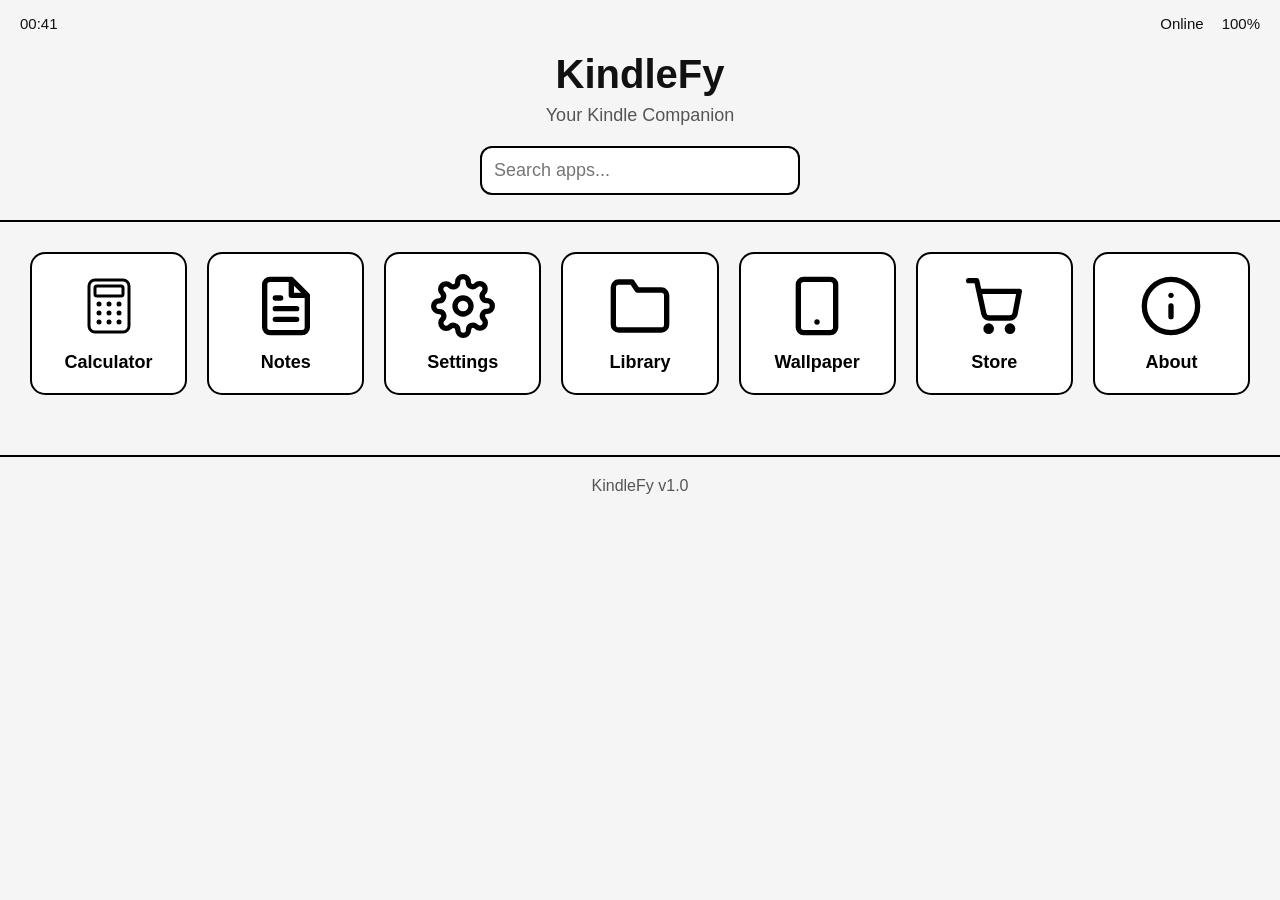
<file: index.html>
<!DOCTYPE html>
<html lang="bg">
<head>
    <meta charset="UTF-8">
    <meta name="viewport" content="width=device-width, initial-scale=1.0">
    <title>KindleFy</title>

    <link rel="manifest" href="manifest.json">
    <link rel="stylesheet" href="styles/style.css">
</head>

<body>

<header>

    <div id="status-bar">
        <span id="time">00:00</span>

        <div class="status-right">
            <span id="network">Online</span>
            <span id="battery">--%</span>
        </div>
    </div>

    <h1>KindleFy</h1>
    <p>Your Kindle Companion</p>

    <div class="search-box">
    <input
        type="text"
        id="search"
        placeholder="Search apps..."
        autocomplete="off">
</div>

</header>

<main class="apps" id="apps">

</main>

<footer>
    KindleFy v1.0
</footer>

<script src="scripts/app.js"></script>
<script src="scripts/games.js"></script>
<script src="scripts/offline.js"></script>
<script src="scripts/home.js"></script>

</body>
</html>
</file>
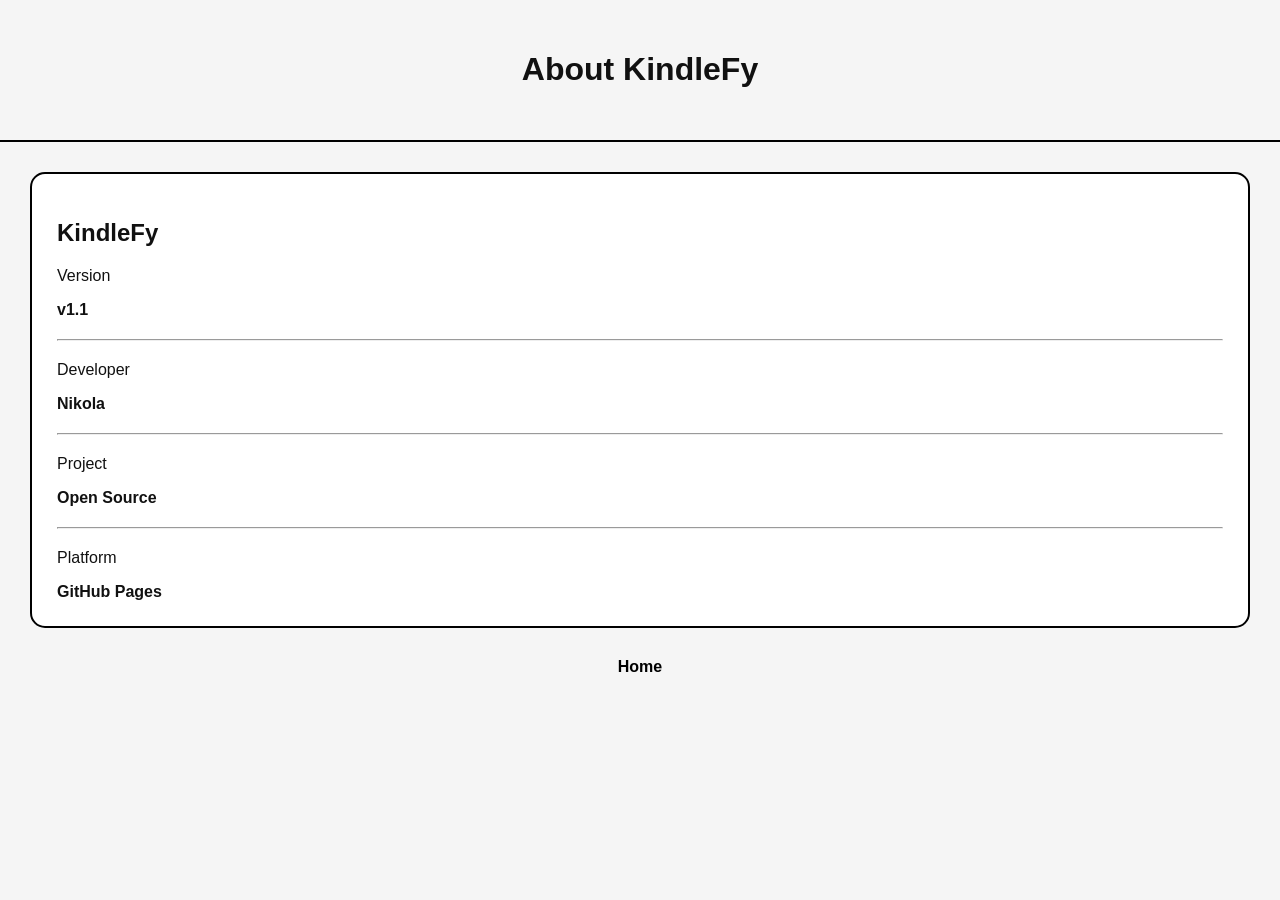
<file: apps/about/index.html>
<!DOCTYPE html>
<html lang="en">

<head>
<meta charset="UTF-8">
<meta name="viewport" content="width=device-width, initial-scale=1.0">
<title>About KindleFy</title>

<link rel="stylesheet" href="style.css">
</head>

<body>

<header>
<h1>About KindleFy</h1>
</header>

<div class="card">

<h2>KindleFy</h2>

<p>Version</p>
<strong>v1.1</strong>

<hr>

<p>Developer</p>
<strong>Nikola</strong>

<hr>

<p>Project</p>
<strong>Open Source</strong>

<hr>

<p>Platform</p>
<strong>GitHub Pages</strong>

</div>

<a class="back" href="../../index.html">Home</a>

<script src="app.js"></script>

</body>

</html>
</file>
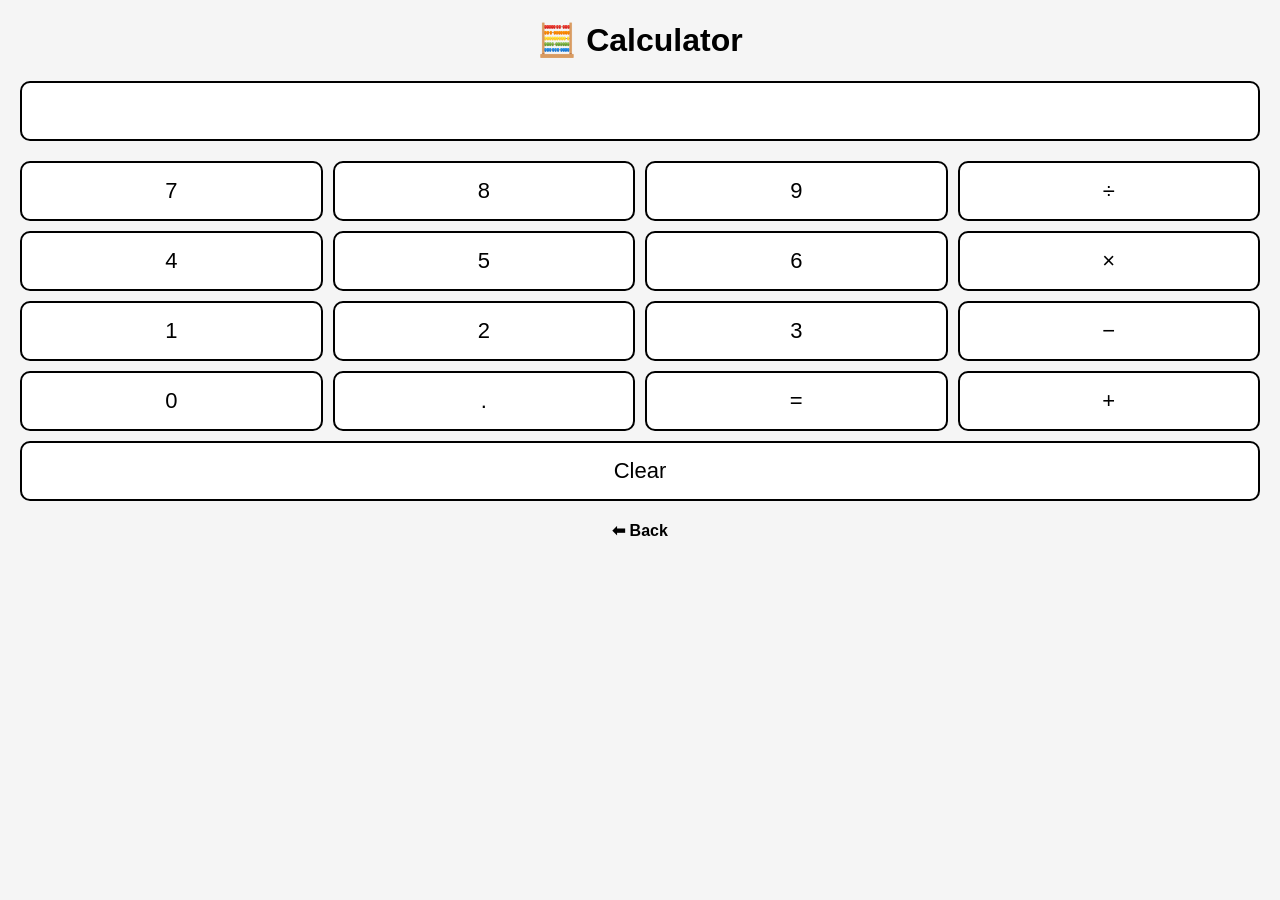
<file: apps/calculator/index.html>
<!DOCTYPE html>
<html lang="bg">
<head>
<meta charset="UTF-8">
<meta name="viewport" content="width=device-width, initial-scale=1.0">

<title>KindleFy Calculator</title>

<style>

body{
    font-family:Arial,Helvetica,sans-serif;
    background:#f5f5f5;
    margin:20px;
}

h1{
    text-align:center;
}

#display{
    width:100%;
    height:60px;
    font-size:28px;
    text-align:right;
    padding:10px;
    border:2px solid black;
    border-radius:10px;
    box-sizing:border-box;
    margin-bottom:20px;
}

.grid{
    display:grid;
    grid-template-columns:repeat(4,1fr);
    gap:10px;
}

button{
    height:60px;
    font-size:22px;
    border:2px solid black;
    border-radius:10px;
    background:white;
    cursor:pointer;
}

button:hover{
    background:#ddd;
}

.back{
    display:block;
    margin-top:20px;
    text-align:center;
    text-decoration:none;
    color:black;
    font-weight:bold;
}

</style>
</head>

<body>

<h1>🧮 Calculator</h1>

<input id="display" readonly>

<div class="grid">

<button onclick="add('7')">7</button>
<button onclick="add('8')">8</button>
<button onclick="add('9')">9</button>
<button onclick="add('/')">÷</button>

<button onclick="add('4')">4</button>
<button onclick="add('5')">5</button>
<button onclick="add('6')">6</button>
<button onclick="add('*')">×</button>

<button onclick="add('1')">1</button>
<button onclick="add('2')">2</button>
<button onclick="add('3')">3</button>
<button onclick="add('-')">−</button>

<button onclick="add('0')">0</button>
<button onclick="add('.')">.</button>
<button onclick="calculate()">=</button>
<button onclick="add('+')">+</button>

<button onclick="clearDisplay()" style="grid-column:span 4;">Clear</button>

</div>

<a class="back" href="../../index.html">⬅ Back</a>

<script>

const display=document.getElementById("display");

function add(value){
    display.value+=value;
}

function clearDisplay(){
    display.value="";
}

function calculate(){

    try{

        display.value=eval(display.value);

    }catch{

        alert("Invalid expression");

    }

}

</script>

</body>
</html>
</file>
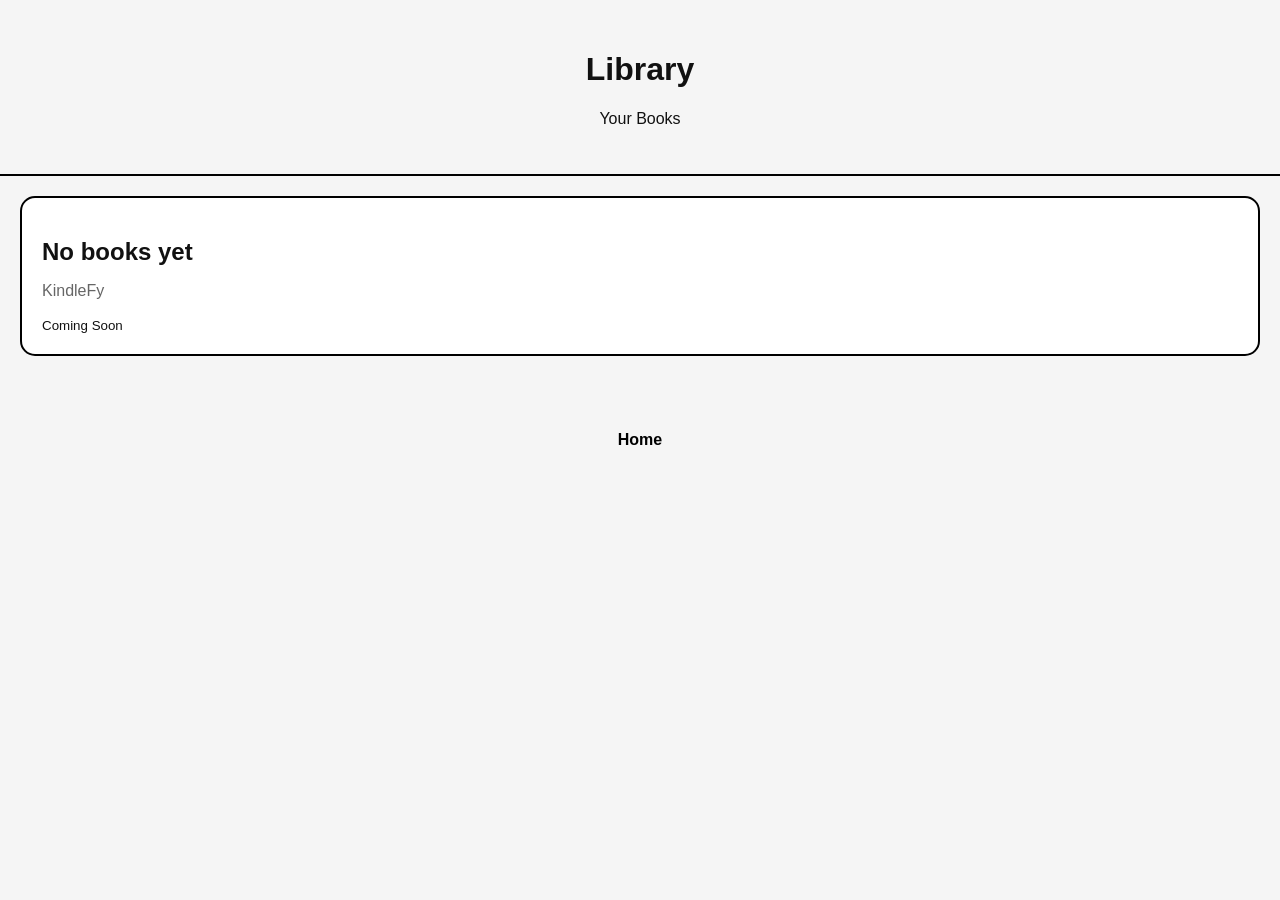
<file: apps/library/index.html>
<!DOCTYPE html>
<html lang="en">

<head>

<meta charset="UTF-8">
<meta name="viewport" content="width=device-width, initial-scale=1.0">

<title>Library</title>

<link rel="stylesheet" href="style.css">

</head>

<body>

<header>

<h1>Library</h1>

<p>Your Books</p>

</header>

<div id="library">

</div>

<footer>

<a href="../../index.html">Home</a>

</footer>

<script src="app.js"></script>

</body>

</html>
</file>
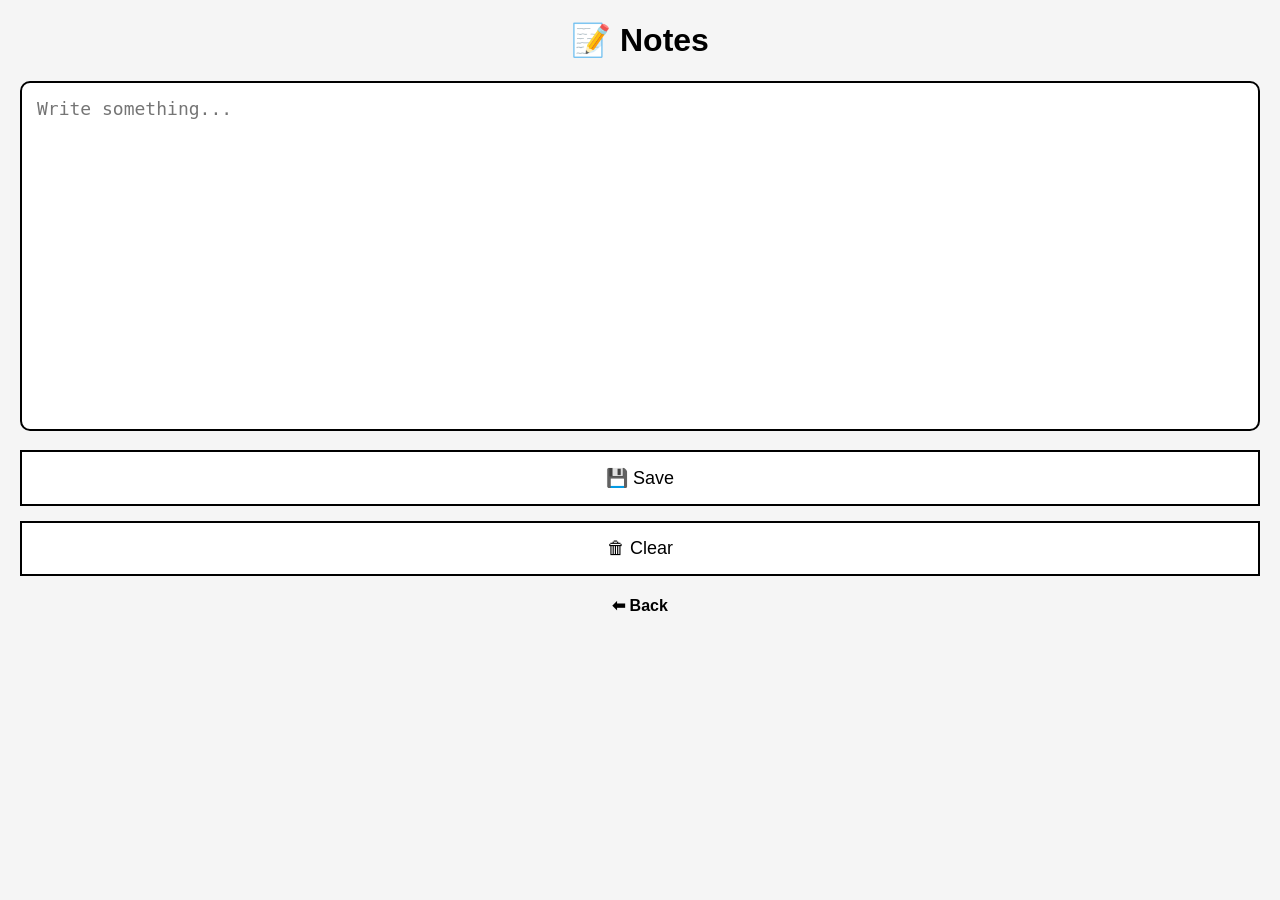
<file: apps/notes/index.html>
<!DOCTYPE html>
<html lang="bg">
<head>
<meta charset="UTF-8">
<meta name="viewport" content="width=device-width, initial-scale=1.0">

<title>KindleFy Notes</title>

<style>

body{
    font-family:Arial,Helvetica,sans-serif;
    background:#f5f5f5;
    margin:20px;
}

h1{
    text-align:center;
}

textarea{
    width:100%;
    height:350px;
    font-size:18px;
    padding:15px;
    border:2px solid black;
    border-radius:10px;
    resize:none;
    box-sizing:border-box;
}

button{
    width:100%;
    padding:15px;
    margin-top:15px;
    font-size:18px;
    border:2px solid black;
    background:white;
    cursor:pointer;
}

button:hover{
    background:#ddd;
}

a{
    display:block;
    text-align:center;
    margin-top:20px;
    text-decoration:none;
    font-weight:bold;
    color:black;
}

</style>

</head>

<body>

<h1>📝 Notes</h1>

<textarea id="notes" placeholder="Write something..."></textarea>

<button onclick="saveNotes()">💾 Save</button>

<button onclick="clearNotes()">🗑 Clear</button>

<a href="../../index.html">⬅ Back</a>

<script>

const notes=document.getElementById("notes");

notes.value=localStorage.getItem("kindlefy-notes")||"";

function saveNotes(){

localStorage.setItem("kindlefy-notes",notes.value);

alert("Notes saved!");

}

function clearNotes(){

if(confirm("Delete all notes?")){

notes.value="";

localStorage.removeItem("kindlefy-notes");

}

}

</script>

</body>
</html>
</file>
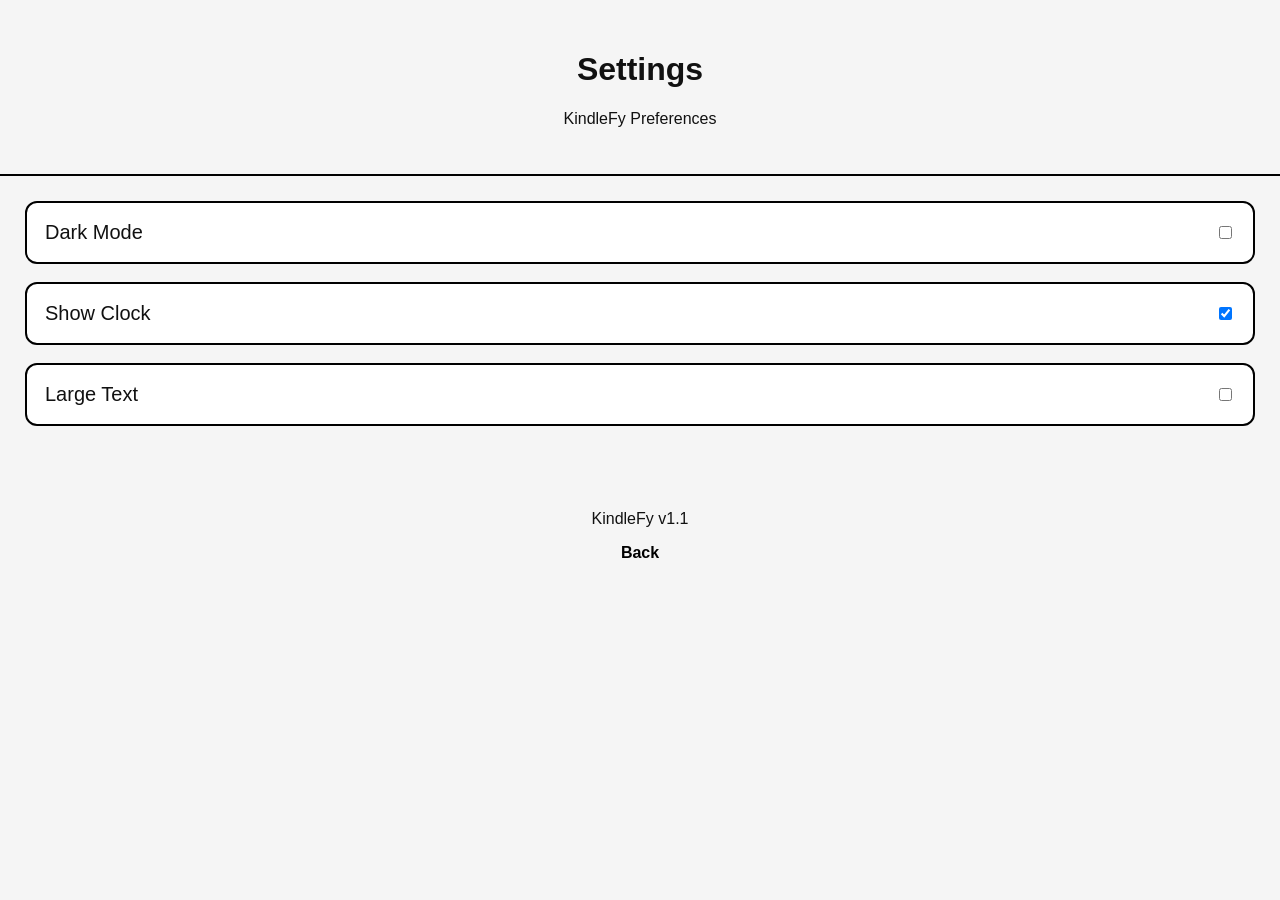
<file: apps/settings/index.html>
<!DOCTYPE html>
<html lang="en">

<head>
    <meta charset="UTF-8">
    <meta name="viewport" content="width=device-width, initial-scale=1.0">
    <title>Settings</title>

    <link rel="stylesheet" href="style.css">
</head>

<body>

<header>

<h1>Settings</h1>

<p>KindleFy Preferences</p>

</header>

<main>

<div class="setting">

    <span>Dark Mode</span>

    <input type="checkbox" id="darkMode">

</div>

<div class="setting">

    <span>Show Clock</span>

    <input type="checkbox" id="showClock" checked>

</div>

<div class="setting">

    <span>Large Text</span>

    <input type="checkbox" id="largeText">

</div>

</main>

<footer>

<p>KindleFy v1.1</p>

<a href="../../index.html">Back</a>

</footer>

<script src="app.js"></script>

</body>
</html>
</file>
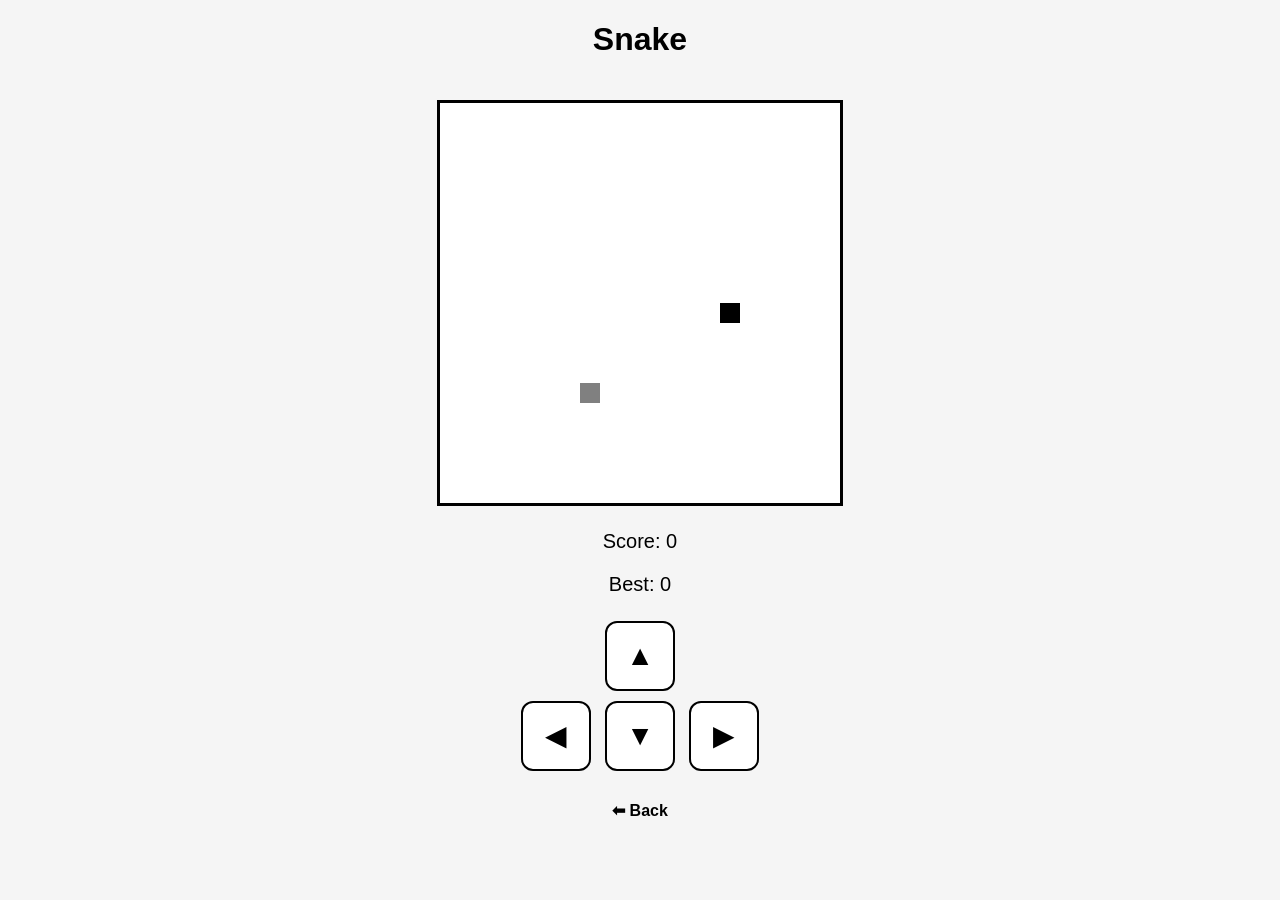
<file: apps/snake/index.html>
<!DOCTYPE html>
<html lang="en">
<head>
<meta charset="UTF-8">
<meta name="viewport" content="width=device-width, initial-scale=1.0">

<title>Snake - KindleFy</title>

<link rel="stylesheet" href="style.css">
</head>

<body>

<h1>Snake</h1>

<canvas id="game" width="400" height="400"></canvas>

<div class="info">
<p>Score: <span id="score">0</span></p>
<p>Best: <span id="best">0</span></p>
</div>

<div class="controls">

<button onclick="up()">▲</button>

<div>
<button onclick="left()">◀</button>
<button onclick="down()">▼</button>
<button onclick="right()">▶</button>
</div>

</div>

<a href="../../index.html">⬅ Back</a>

<script src="script.js"></script>

</body>
</html>
</file>
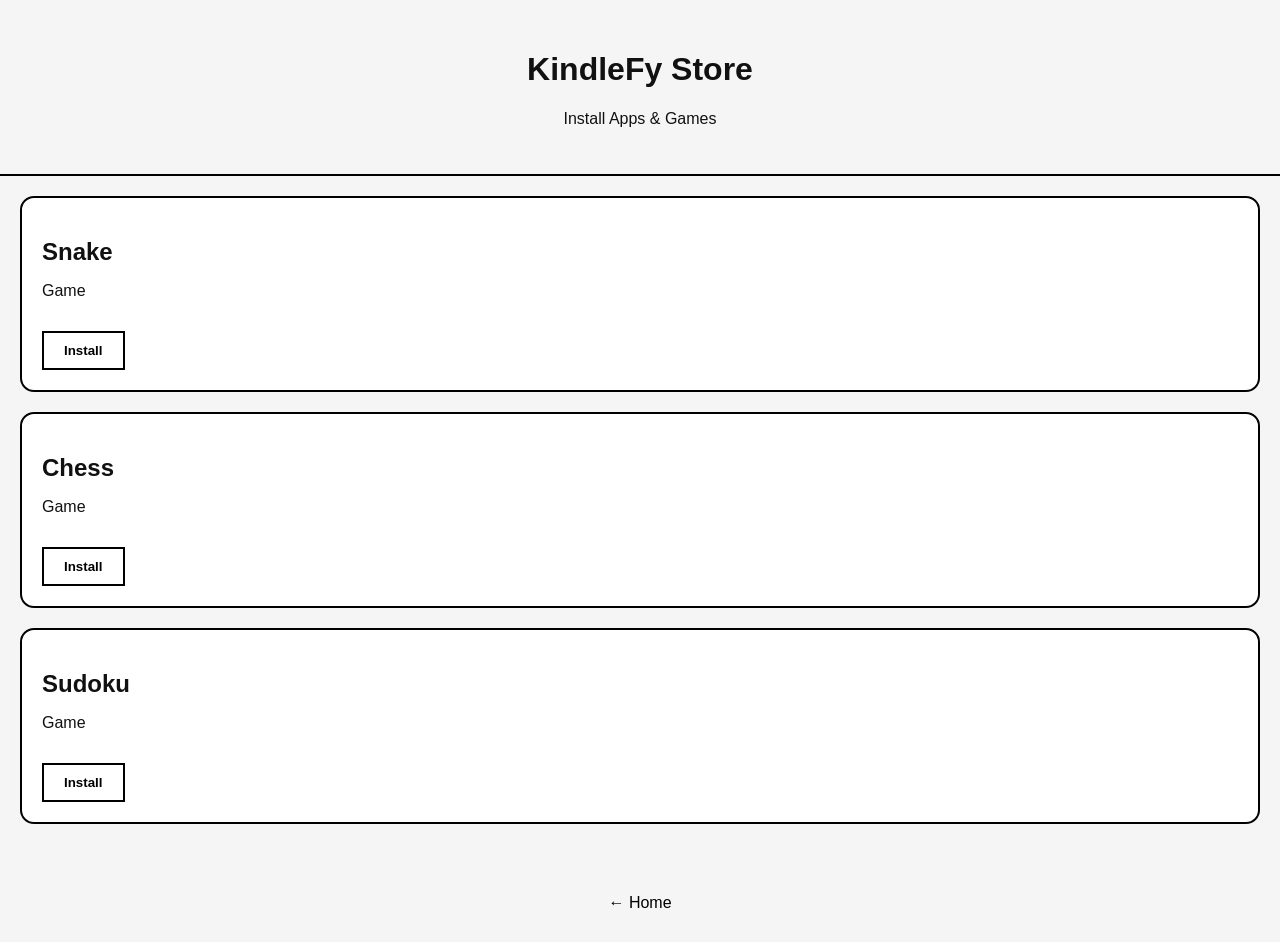
<file: apps/store/index.html>
<!DOCTYPE html>
<html lang="en">

<head>

<meta charset="UTF-8">
<meta name="viewport" content="width=device-width, initial-scale=1.0">

<title>KindleFy Store</title>

<link rel="stylesheet" href="style.css">

</head>

<body>

<header>

<h1>KindleFy Store</h1>

<p>Install Apps & Games</p>

</header>

<div id="store"></div>

<footer>

<a href="../../index.html">← Home</a>

</footer>

<script src="app.js"></script>

</body>

</html>
</file>
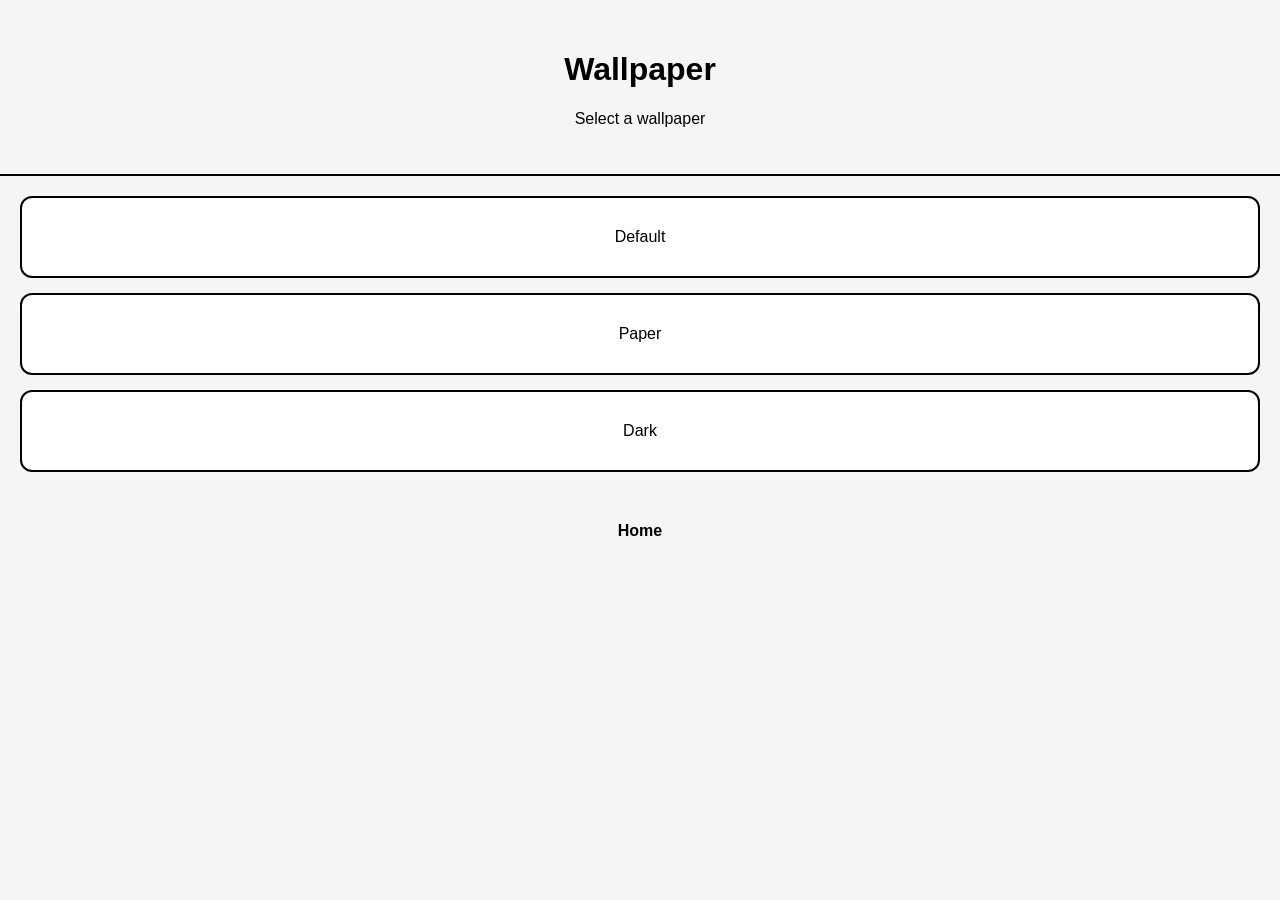
<file: apps/wallpaper/index.html>
<!DOCTYPE html>
<html lang="en">

<head>

<meta charset="UTF-8">
<meta name="viewport" content="width=device-width, initial-scale=1.0">

<title>Wallpaper</title>

<link rel="stylesheet" href="style.css">

</head>

<body>

<header>

<h1>Wallpaper</h1>

<p>Select a wallpaper</p>

</header>

<div class="wallpapers">

<div class="wallpaper" data-wallpaper="default">
Default
</div>

<div class="wallpaper" data-wallpaper="paper">
Paper
</div>

<div class="wallpaper" data-wallpaper="dark">
Dark
</div>

</div>

<a class="back" href="../../index.html">Home</a>

<script src="app.js"></script>

</body>

</html>
</file>
<file: styles/style.css>
*{
    margin:0;
    padding:0;
    box-sizing:border-box;
}

body{
    font-family:Arial, Helvetica, sans-serif;
    background:#f5f5f5;
    color:#111;
}

/* ===== Header ===== */

header{
    border-bottom:2px solid #000;
    padding:15px 20px 25px;
}

#status-bar{
    display:flex;
    justify-content:space-between;
    align-items:center;
    font-size:15px;
    margin-bottom:20px;
}

.status-right{
    display:flex;
    gap:18px;
}

header h1{
    text-align:center;
    font-size:40px;
}

header p{
    text-align:center;
    margin-top:8px;
    font-size:18px;
    color:#555;
}

/* ===== Apps ===== */

.apps{
    display:grid;
    grid-template-columns:repeat(auto-fit,minmax(120px,1fr));
    gap:20px;
    padding:30px;
}

.app{
    background:white;
    border:2px solid black;
    border-radius:15px;
    padding:20px;
    text-align:center;
    text-decoration:none;
    color:black;
    transition:.2s;
}

.app:hover{
    background:#e5e5e5;
}

.app img{
    width:64px;
    height:64px;
    margin-bottom:10px;
}

.app span{
    display:block;
    font-size:18px;
    font-weight:bold;
}

/* ===== Footer ===== */

footer{
    text-align:center;
    padding:20px;
    border-top:2px solid black;
    margin-top:30px;
    color:#555;
}

/* ===== Mobile / Kindle ===== */

@media(max-width:700px){

    header h1{
        font-size:30px;
    }

    header p{
        font-size:16px;
    }

    #status-bar{
        font-size:13px;
    }

    .apps{
        grid-template-columns:repeat(2,1fr);
    }
    }
/* ===== Search ===== */

.search-box{
    display:flex;
    justify-content:center;
    margin-top:20px;
}

.search-box input{

    width:320px;
    max-width:90%;

    padding:12px;

    font-size:18px;

    border:2px solid black;

    border-radius:12px;

    background:white;

    outline:none;

}

.search-box input:focus{

    background:#ececec;

}

/* ===== Dark Mode ===== */

body.dark{

    background:#111;

    color:white;

}

body.dark header{

    border-bottom:2px solid white;

}

body.dark footer{

    border-top:2px solid white;

    color:#ddd;

}

body.dark .app{

    background:#222;

    color:white;

    border-color:white;

}

body.dark .app:hover{

    background:#333;

}

body.dark .search-box input{

    background:#222;

    color:white;

    border-color:white;

}

/* ===== Large Text ===== */

body.large-text{

    font-size:120%;

}

body.large-text .app span{

    font-size:22px;

}

/* ===== Dark Wallpaper Theme ===== */

body.dark-wallpaper{

    background:#111;
    color:white;

}

body.dark-wallpaper .app{

    background:#222;
    border-color:white;

}

body.dark-wallpaper .app span{

    color:white;

}

body.dark-wallpaper h1,
body.dark-wallpaper h2,
body.dark-wallpaper p,
body.dark-wallpaper a{

    color:white;

}

body.dark-wallpaper .search-box input{

    background:#222;
    color:white;
    border:2px solid white;

}

body.dark-wallpaper .search-box input::placeholder{

    color:#ccc;

}

body.dark-wallpaper .app img{
    filter: invert(1);
}

body.dark-wallpaper #status-bar,
body.dark-wallpaper header p,
body.dark-wallpaper footer{
    color:white;
}
</file>
<file: apps/about/style.css>
body{

font-family:Arial;
margin:0;
background:#f5f5f5;
color:#111;

}

header{

padding:30px;
text-align:center;
border-bottom:2px solid black;

}

.card{

margin:30px;

padding:25px;

border:2px solid black;

border-radius:15px;

background:white;

}

.card hr{

margin:20px 0;

}

.back{

display:block;

text-align:center;

margin:30px;

text-decoration:none;

font-weight:bold;

color:black;

}
</file>
<file: apps/library/style.css>
body{

    margin:0;
    font-family:Arial;
    background:#f5f5f5;
    color:#111;

}

header{

    text-align:center;
    padding:30px;
    border-bottom:2px solid black;

}

#library{

    padding:20px;

}

.book{

    border:2px solid black;
    border-radius:15px;
    background:white;

    padding:20px;

    margin-bottom:15px;

}

.book h2{

    margin-bottom:8px;

}

.book p{

    color:#666;

}

footer{

    margin-top:40px;
    text-align:center;

}

footer a{

    text-decoration:none;
    color:black;
    font-weight:bold;

}
</file>
<file: apps/settings/style.css>
body{

    margin:0;

    font-family:Arial;

    background:#f5f5f5;

    color:#111;

}

header{

    text-align:center;

    padding:30px;

    border-bottom:2px solid black;

}

main{

    padding:25px;

}

.setting{

    display:flex;

    justify-content:space-between;

    align-items:center;

    padding:18px;

    border:2px solid black;

    border-radius:12px;

    background:white;

    margin-bottom:18px;

}

.setting span{

    font-size:20px;

}

footer{

    text-align:center;

    padding:25px;

}

footer a{

    text-decoration:none;

    color:black;

    font-weight:bold;

}
</file>
<file: apps/snake/style.css>
body{
    font-family:Arial,Helvetica,sans-serif;
    background:#f5f5f5;
    text-align:center;
    margin:20px;
}

canvas{
    border:3px solid black;
    background:white;
    margin-top:20px;
}

.info{
    font-size:20px;
    margin-top:15px;
}

.controls{
    margin-top:20px;
}

button{
    width:70px;
    height:70px;
    font-size:28px;
    margin:5px;
    border:2px solid black;
    border-radius:12px;
    background:white;
}

a{
    display:block;
    margin-top:25px;
    text-decoration:none;
    color:black;
    font-weight:bold;
}
</file>
<file: apps/store/style.css>
body{

    margin:0;

    font-family:Arial;

    background:#f5f5f5;

    color:#111;

}

header{

    text-align:center;

    padding:30px;

    border-bottom:2px solid black;

}

#store{

    padding:20px;

}

.card{

    border:2px solid black;

    border-radius:14px;

    background:white;

    padding:20px;

    margin-bottom:20px;

}

.card h2{

    margin-bottom:8px;

}

button{

    margin-top:15px;

    padding:10px 20px;

    border:2px solid black;

    background:white;

    cursor:pointer;

    font-weight:bold;

}

button:hover{

    background:#ececec;

}

footer{

    text-align:center;

    padding:30px;

}

footer a{

    text-decoration:none;

    color:black;

}

button:disabled{

    background:#ddd;

    cursor:default;

}
</file>
<file: apps/wallpaper/style.css>
body{

margin:0;
font-family:Arial;
background:#f5f5f5;

}

header{

text-align:center;
padding:30px;
border-bottom:2px solid black;

}

.wallpapers{

padding:20px;

display:grid;

gap:15px;

}

.wallpaper{

border:2px solid black;

border-radius:12px;

padding:30px;

text-align:center;

background:white;

cursor:pointer;

}

.wallpaper:hover{

background:#ececec;

}

.back{

display:block;

margin:30px;

text-align:center;

text-decoration:none;

font-weight:bold;

color:black;

}
</file>
